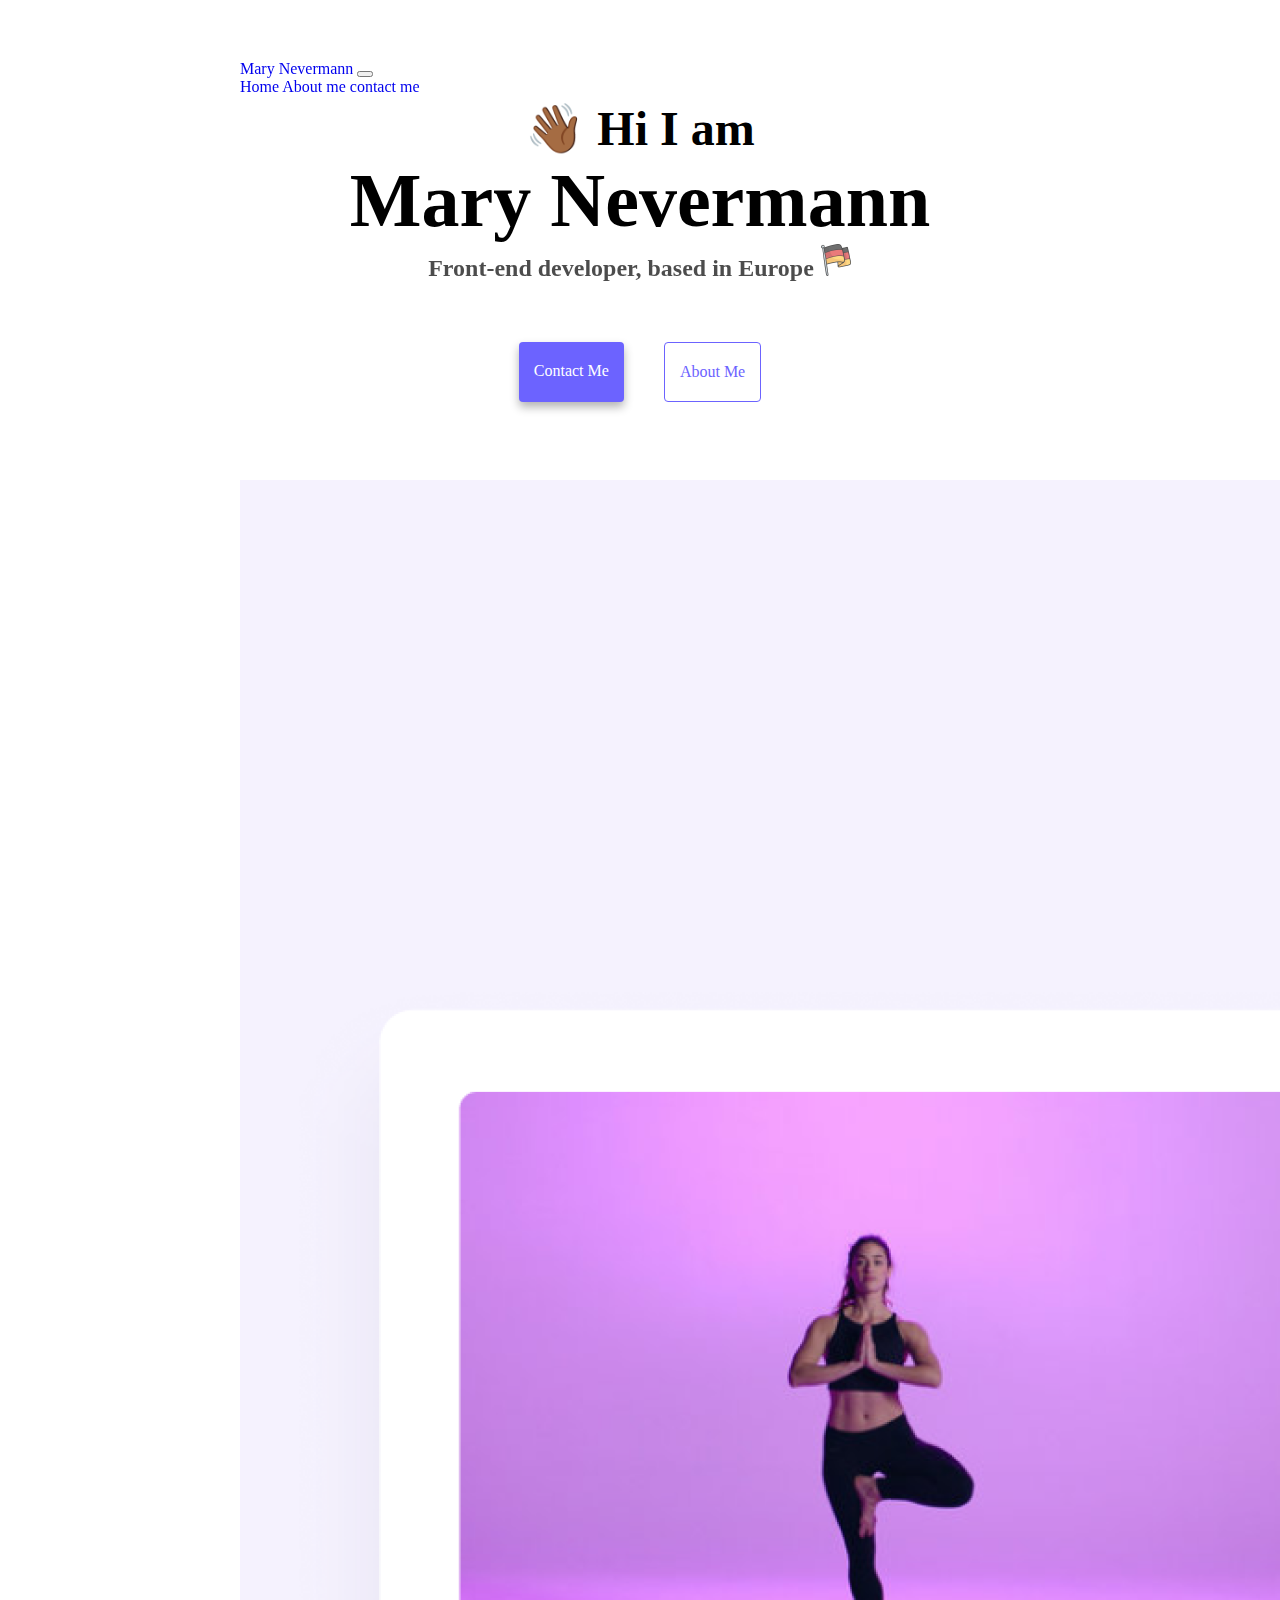
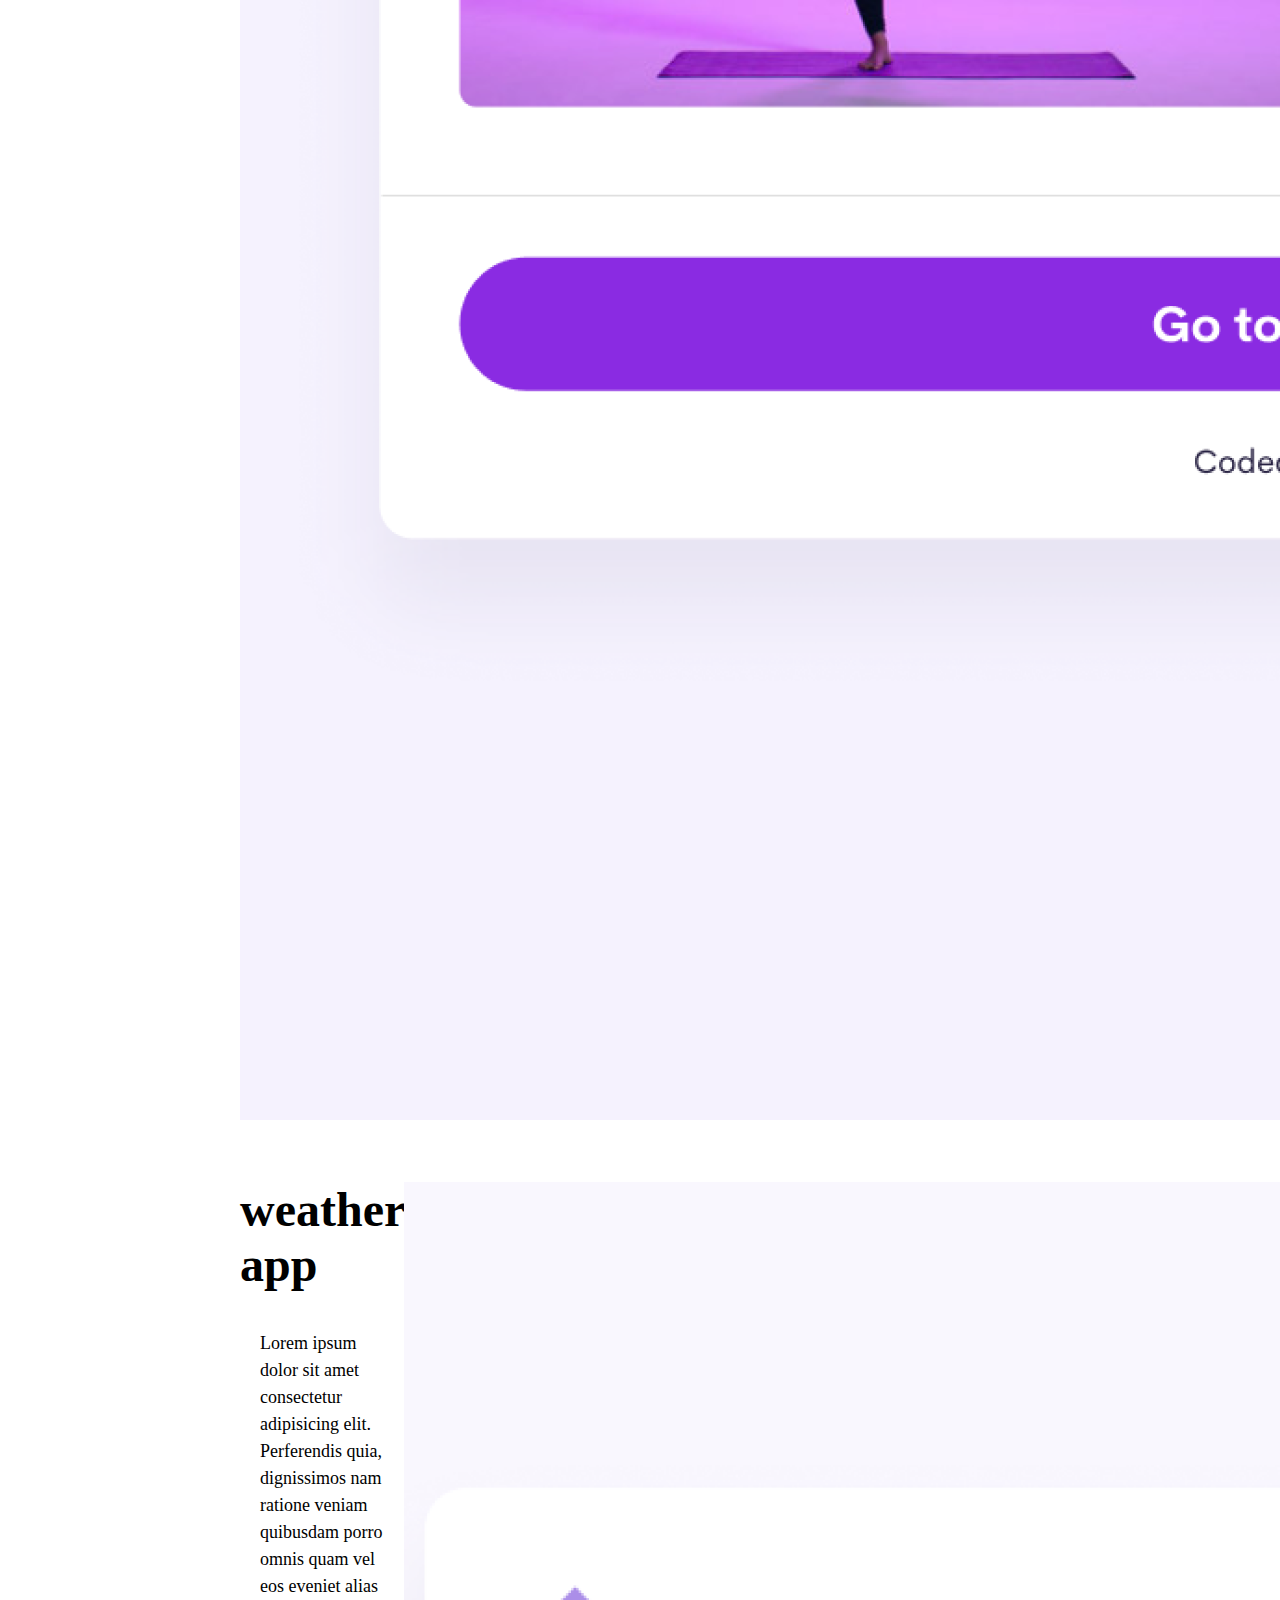
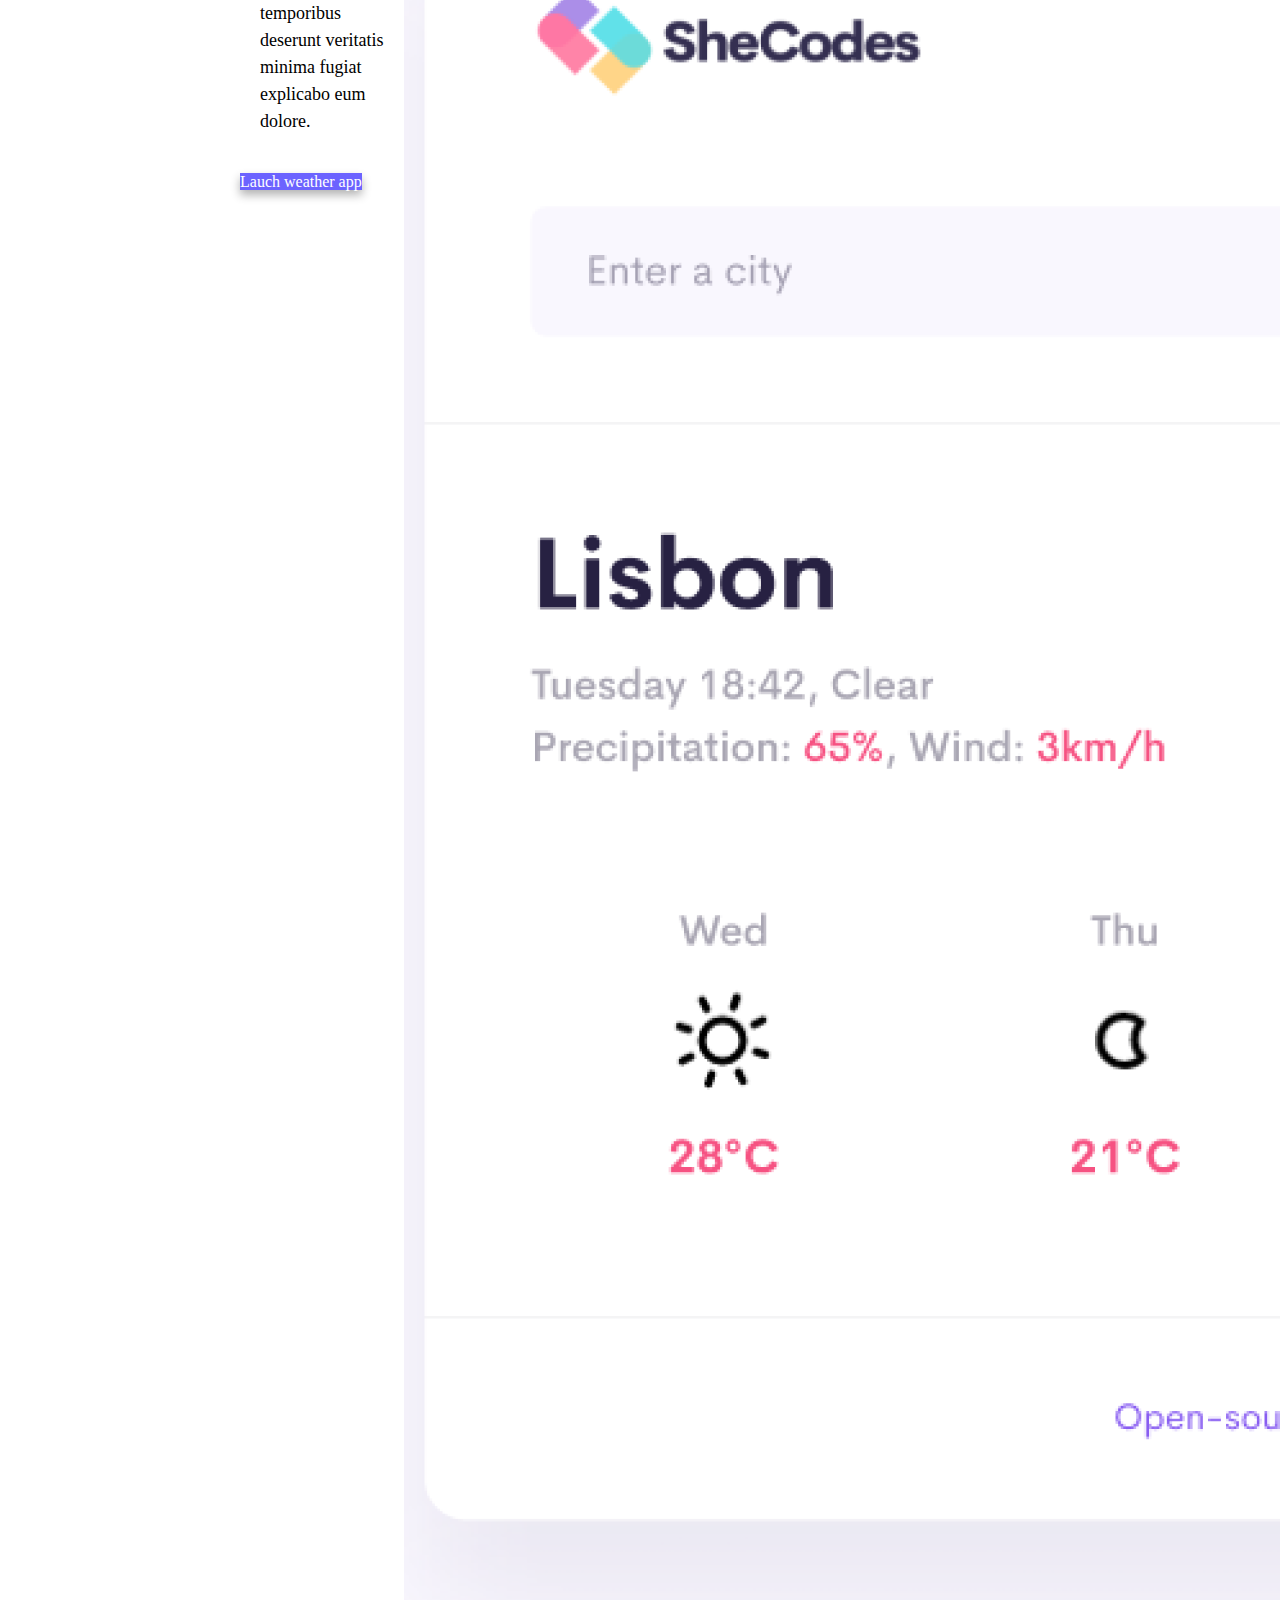
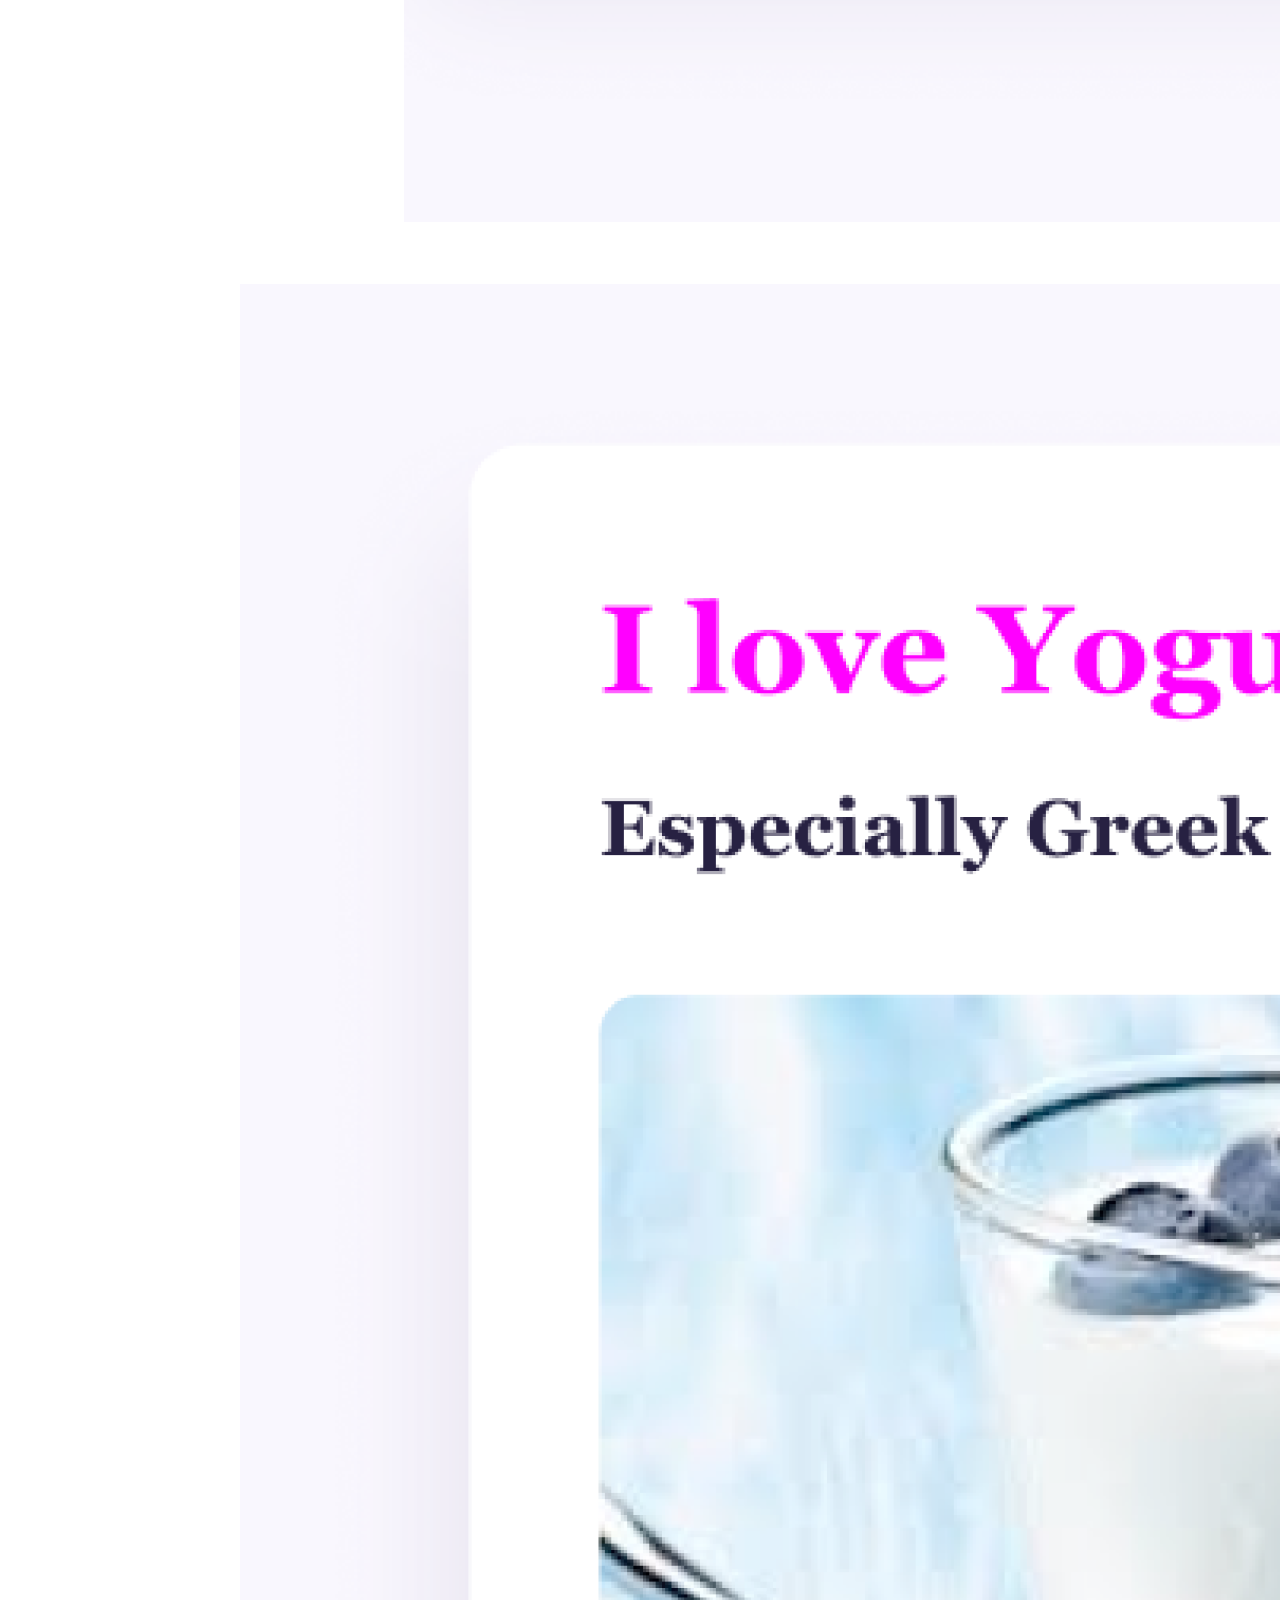
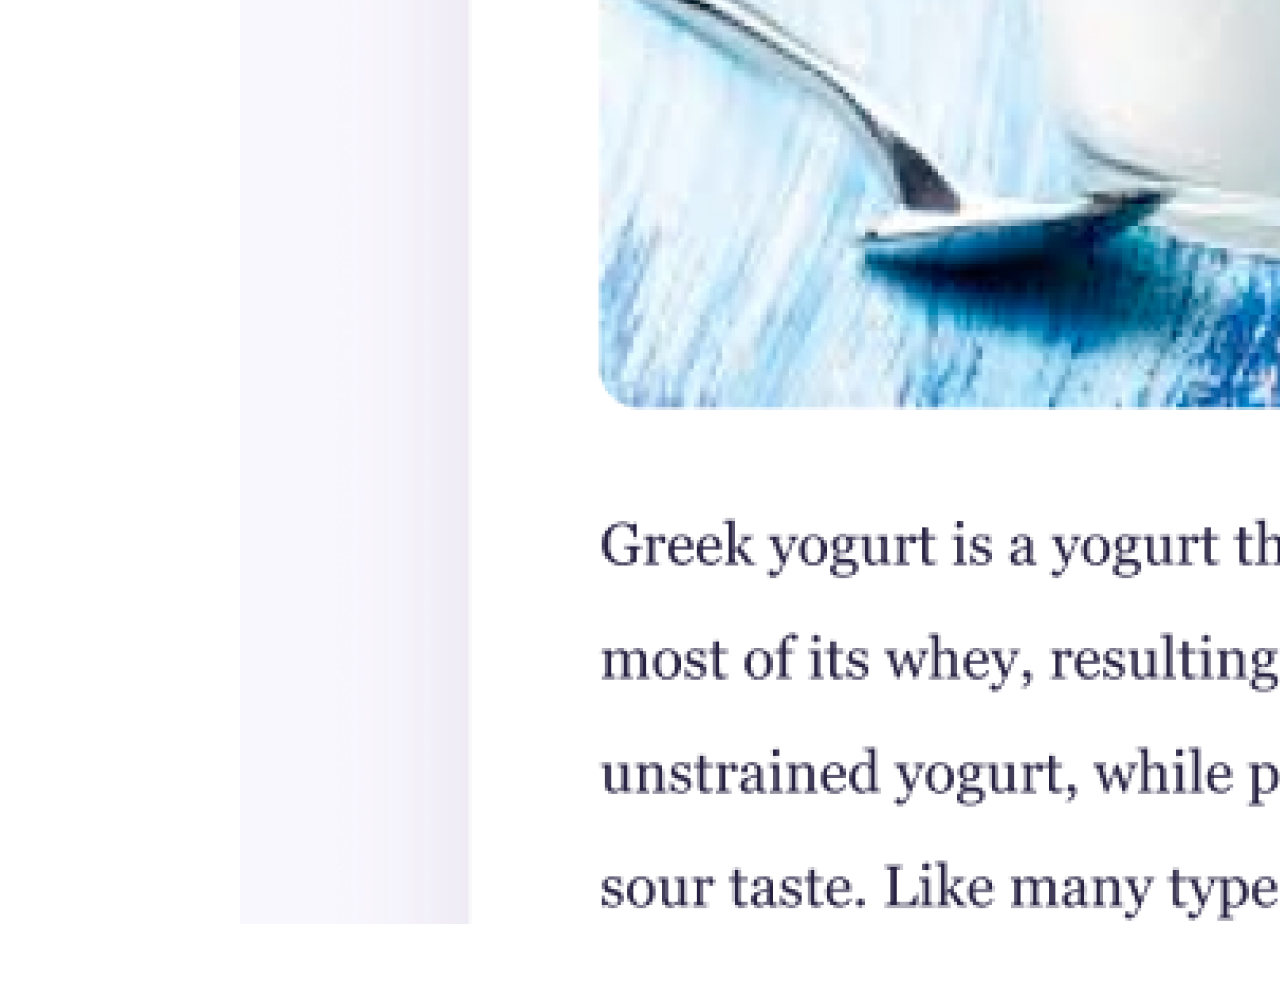
<file: index.html>
<!DOCTYPE html>
<html lang="en">
  <head>
    <meta charset="UTF-8" />
    <link
      href="https://cdn.jsdelivr.net/npm/bootstrap@5.1.3/dist/css/bootstrap.min.css"
      rel="stylesheet"
      integrity="sha384-1BmE4kWBq78iYhFldvKuhfTAU6auU8tT94WrHftjDbrCEXSU1oBoqyl2QvZ6jIW3"
      crossorigin="anonymous"
    />
    <script
      src="https://cdn.jsdelivr.net/npm/bootstrap@5.1.3/dist/js/bootstrap.bundle.min.js"
      integrity="sha384-ka7Sk0Gln4gmtz2MlQnikT1wXgYsOg+OMhuP+IlRH9sENBO0LRn5q+8nbTov4+1p"
      crossorigin="anonymous"
    ></script>

    <meta http-equiv="X-UA-Compatible" content="IE=edge" />
    <meta name="viewport" content="width=device-width, initial-scale=1.0" />
    <meta
      name="description"
      content="Mary Nevermann-front-End developper based in Europe-find contact information and Projects"
    />
     <link rel="stylesheet" href="/css/style.css" />
    <title>Front-end developper-mary Nevermann</title>
  </head>
  <body> <nav class="navbar navbar-expand-lg navbar-light bg-light fixed-top">
          <div class="container-fluid">
            <a class="navbar-brand ms-md-5" href="#" title="menu-title">Mary Nevermann</a>
            <button class="navbar-toggler" type="button" data-bs-toggle="collapse" data-bs-target="#navbarNavAltMarkup" aria-controls="navbarNavAltMarkup" aria-expanded="false" aria-label="Toggle navigation">
              <span class="navbar-toggler-icon"></span>
            </button>
            <div class="collapse navbar-collapse" id="navbarNavAltMarkup">
              <div class="navbar-nav">
                <a class="nav-link active" aria-current="page" href="#" title="menu-home">Home</a>
                <a class="nav-link" href="about.html" title="menu-about-me">About me</a>
                <a class="nav-link" href="about.html#contact" title="menu-contact-me">contact me</a>
              </div>
            </div>
          </div>
        </nav>
    <h2>👋🏾 Hi I am</h2>
    <h1>Mary Nevermann</h1>
    <h3>
      Front-end developer, based in Europe
      <img src="images/germany.png" alt="german-flag" width="4%" />
    </h3>
    <div class="navigation-links">
      <a href="about.html#contact" class="contact-link" title="send-to-contact-page">Contact me</a>
      <a href="about.html" class="about-link" title="send-to-about-page">About me</a>
    </div>

  </br>
  <div class="container">
      <div class="row">
        <div class="col-md-6">
         
          <img  src="images/yoga.png" class="img-fluid  rounded yoga"    alt="yoga-image"/>
        </div>
        <div class="col-md-6">
          <h2 class=" title ">Yoga app</h2>
          <p >Lorem ipsum dolor sit amet consectetur adipisicing elit. Perferendis quia, dignissimos nam ratione veniam quibusdam porro omnis quam vel eos eveniet alias temporibus deserunt veritatis minima fugiat explicabo eum dolore.</p>
          <a class="contact-link d-inline pt-3 pb-3 ps-2 pe-2 rounded"  href="#" title="go-to-yoga-app">Lauch Yoga app </a>
        </div> 
      </div>

        <br/>

      <div class="row">
        <div class="col-md-6">
          <h2 class=" title ">weather app</h2>
          <p >Lorem ipsum dolor sit amet consectetur adipisicing elit. Perferendis quia, dignissimos nam ratione veniam quibusdam porro omnis quam vel eos eveniet alias temporibus deserunt veritatis minima fugiat explicabo eum dolore.</p>
          <a class="contact-link d-inline pt-3 pb-3 ps-2 pe-2 rounded"  href="#" title="go-to-weatherapp">Lauch weather app </a>
        
        </div>  
        <div class="col-md-6">
          <img  src="images/weather.png" class="img-fluid  rounded weather"alt="weather-image" />
        </div>
      </div>

        <br/>

      <div class="row">
        <div class="col-md-6">
         
          <img  src="images/yogurt.png" class="img-fluid  rounded  yogurt"    alt="yogurt-image"/>
        </div>
      
        <div class="col-md-6">
          <h2 class=" title ">Yogurt app</h2>
          <p >Lorem ipsum dolor sit amet consectetur adipisicing elit. Perferendis quia, dignissimos nam ratione veniam quibusdam porro omnis quam vel eos eveniet alias temporibus deserunt veritatis minima fugiat explicabo eum dolore.</p>
          
          <a class="contact-link d-inline pt-3 pb-3 ps-2 pe-2 rounded"  href="#" title="go-yogurtapp">Lauch Yogurt app </a>
        </div> 
      </div>
    </div>
   
    </body>
</html>
</file>
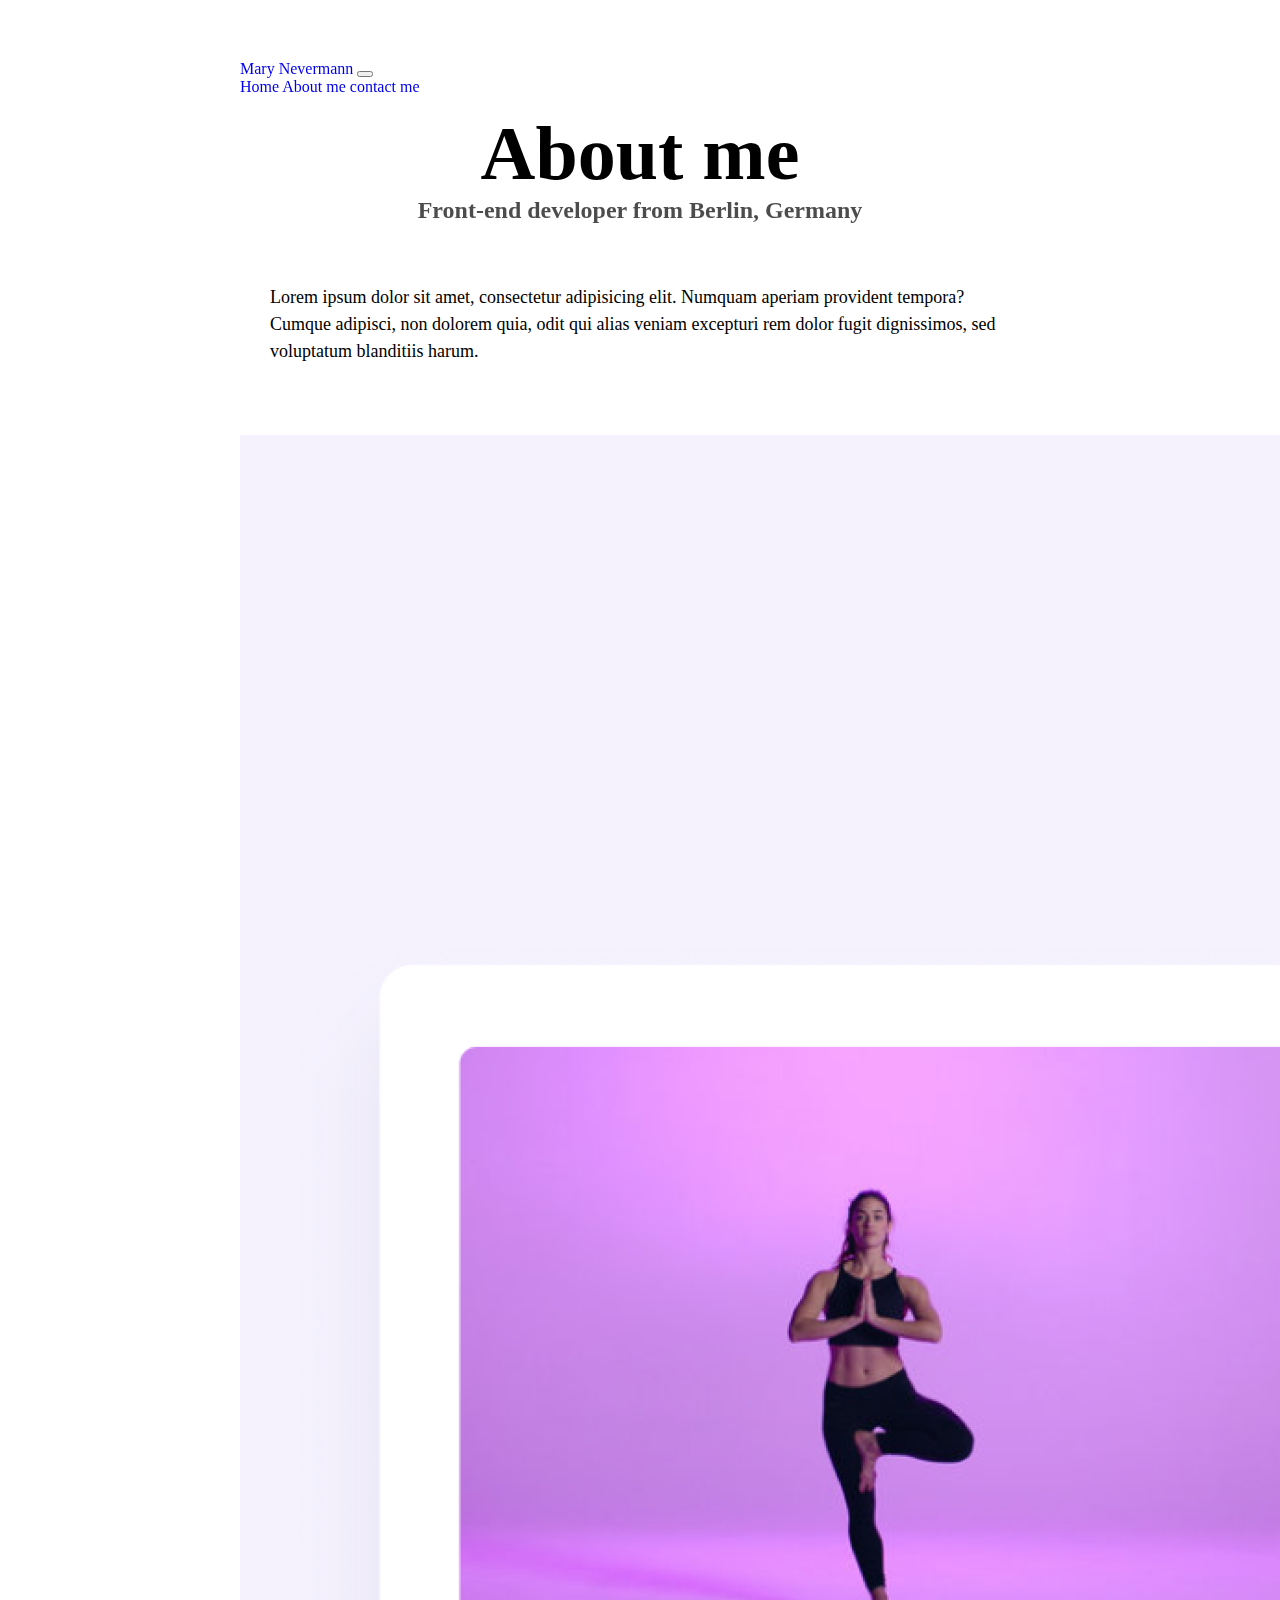
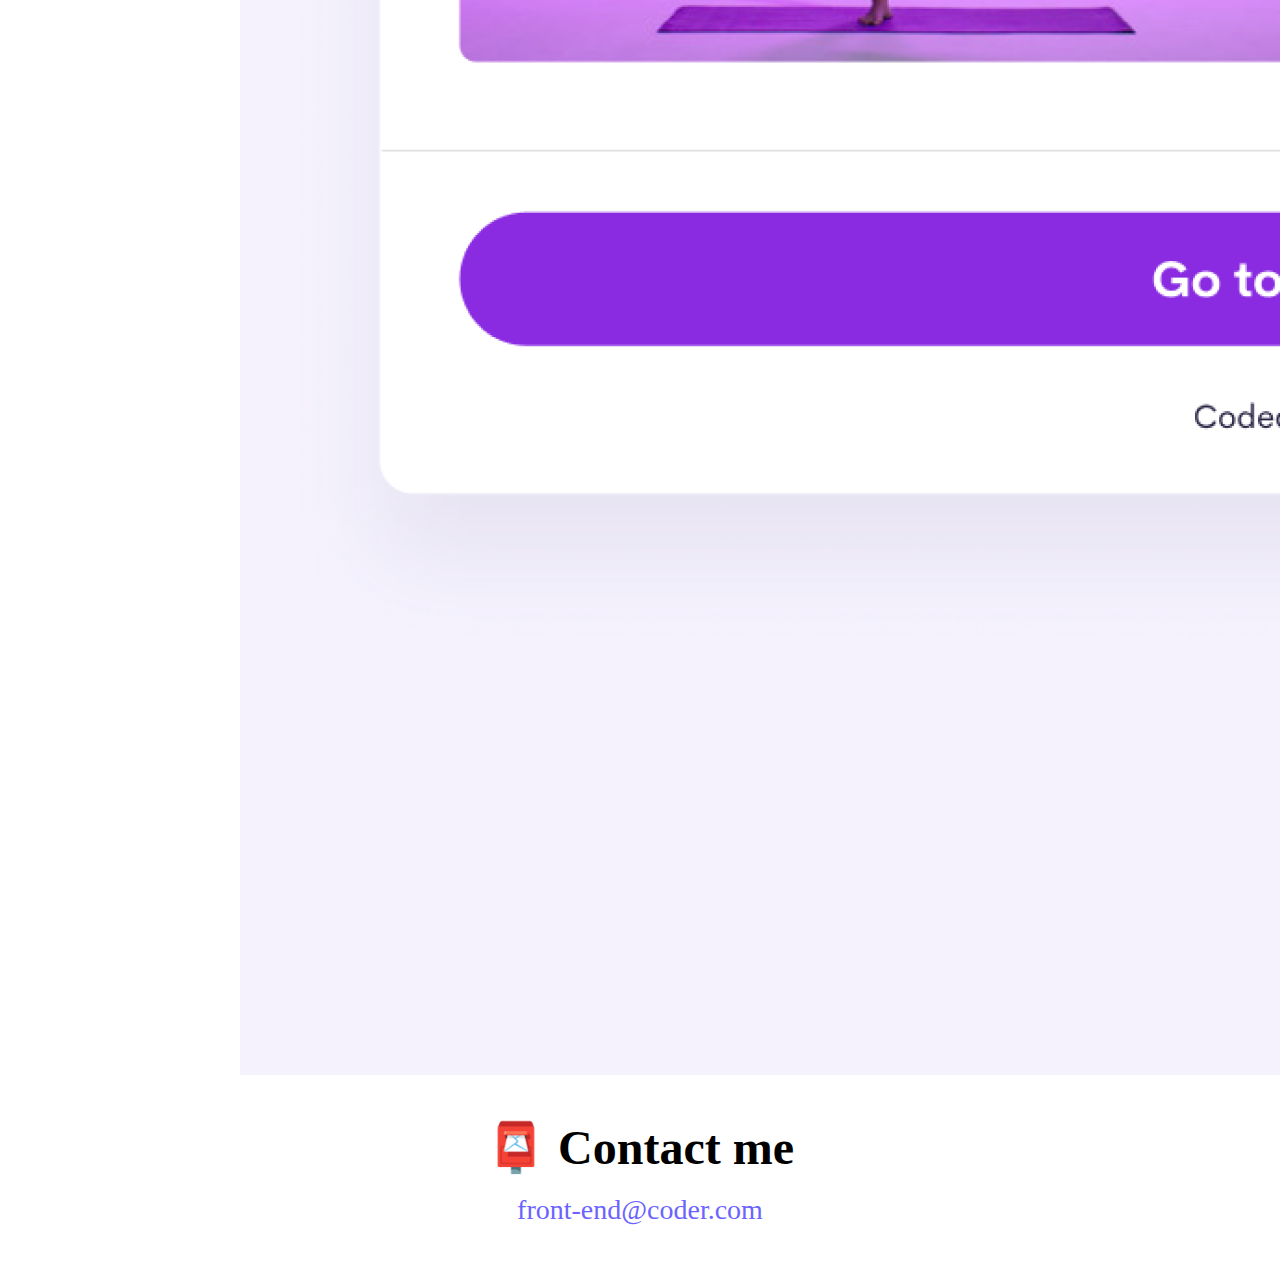
<file: about.html>
<!DOCTYPE html>
<html lang="en">
  <head>
    <meta charset="UTF-8" />
    <link
      href="https://cdn.jsdelivr.net/npm/bootstrap@5.1.3/dist/css/bootstrap.min.css"
      rel="stylesheet"
      integrity="sha384-1BmE4kWBq78iYhFldvKuhfTAU6auU8tT94WrHftjDbrCEXSU1oBoqyl2QvZ6jIW3"
      crossorigin="anonymous"
    />
    <script
      src="https://cdn.jsdelivr.net/npm/bootstrap@5.1.3/dist/js/bootstrap.bundle.min.js"
      integrity="sha384-ka7Sk0Gln4gmtz2MlQnikT1wXgYsOg+OMhuP+IlRH9sENBO0LRn5q+8nbTov4+1p"
      crossorigin="anonymous"
    ></script>
    <meta http-equiv="X-UA-Compatible" content="IE=edge" />
    <meta name="viewport" content="width=device-width, initial-scale=1.0" />
    <meta
      name="description"
      content="find Mary Nevermann professional Informations and email"
    />
    <link rel="stylesheet" href="/css/style.css" />
    <title>Mary Nevermann-contact Information</title>
  </head>
  <body>
    <nav class="navbar navbar-expand-lg navbar-light bg-light fixed-top">
      <div class="container-fluid">
        <a class="navbar-brand ms-md-5" href="#" title="menu-title"
          >Mary Nevermann</a
        >
        <button
          class="navbar-toggler"
          type="button"
          data-bs-toggle="collapse"
          data-bs-target="#navbarNavAltMarkup"
          aria-controls="navbarNavAltMarkup"
          aria-expanded="false"
          aria-label="Toggle navigation"
        >
          <span class="navbar-toggler-icon"></span>
        </button>
        <div class="collapse navbar-collapse" id="navbarNavAltMarkup">
          <div class="navbar-nav">
            <a class="nav-link" href="index.html" title="menu-home">Home</a>
            <a
              class="nav-link active"
              aria-current="page"
              href="#"
              title="menu-about-me"
              >About me</a
            >
            <a
              class="nav-link"
              href="about.html#contact"
              title="menu-contact-me"
              >contact me</a
            >
          </div>
        </div>
      </div>
    </nav>

    <h1 class="padding">About me</h1>
    <h3>Front-end developer from Berlin, Germany</h3>
    <div class="about-paragraphs text-center">
      <p>
        Lorem ipsum dolor sit amet, consectetur adipisicing elit. Numquam
        aperiam provident tempora? Cumque adipisci, non dolorem quia, odit qui
        alias veniam excepturi rem dolor fugit dignissimos, sed voluptatum
        blanditiis harum.
      </p>
    </div>
    <div class="container">
      <div class="row">
        <div class="col-sm-4">
          <img
            src="images/yoga.png"
            class="img-fluid rounded shadow p-2"
            alt="yoga-image"
          />
        </div>
        <div class="col-sm-4">
          <img
            src="images/weather.png"
            class="img-fluid rounded shadow p-2"
            alt="weather-image"
          />
        </div>
        <div class="col-sm-4">
          <img
            src="images/yogurt.png"
            class="img-fluid rounded shadow p-2"
            alt="yogurt-image"
          />
        </div>
      </div>
    </div>
    <div>
      <h2 id="contact">📮 Contact me</h2>
      <br />
      <a
        href="mailto:front-end@coder.com"
        class="email-link"
        title="mary-Nevermann-emailadresse"
      >
        front-end@coder.com</a
      >
    </div>
  </body>
</html>
</file>
<file: css/style.css>
:root {
  --primary-color: #6c63ff;
  --secondary-color: #f5f2fe;
  --tertiary-color: #0a58d4;
  --box-shadow: 0 5px 10px rgba(0, 0, 0, 0.3);
}

body {
  margin: 60px auto;
  max-width: 800px;
}

h1,
h2,
h3 {
  text-align: center;
  margin: 0;
}

h1 {
  font-size: 76px;
  font-weight: 3px;
}

h2 {
  font-size: 48px;
  padding-top: 40px;
}

h3 {
  font-size: 24px;
  opacity: 0.7;
}

p {
  padding: 20px;
  font-size: 18px;
  line-height: 1.5;
}
a {
  text-decoration: none;
}
.navigation-links {
  display: flex;
  margin-top: 40px;
  justify-content: center;
}

.navigation-links a {
  margin: 20px;
  border-radius: 4px;
  padding: 20px 15px;
  text-decoration: none;
  text-transform: capitalize;
}

.contact-link {
  background: var(--primary-color);
  box-shadow: var(--box-shadow);
  color: white;
}

.about-link {
  color: var(--primary-color);
  border: 1px solid var(--primary-color);
}

.about-paragraphs {
  display: flex;
  margin: 30px 0;
}

.about-paragraphs p {
  margin: 10px;
}

.email-link {
  display: flex;
  justify-content: center;
  color: var(--primary-color);
  font-size: 28px;
  text-decoration: none;
}

.email-link:hover {
  text-decoration: underline;
}
.navbar {
  position: fixed;
}

.row {
  display: flex;
  margin-top: 40px;
  max-width: 900;
}
.title {
  margin: 0;
  padding: 0;
  text-align: left;
}
.padding {
  padding-top: 50px;
}
@media (max-width: 576px) {
  .yogurt,
  .yoga,
  .weather {
    display: none;
  }
  body {
    max-width: 300px;
  }
  h1,
  #contact {
    font-size: 36px;
  }
  .email-link {
    font-size: 20px;
  }
}
</file>
